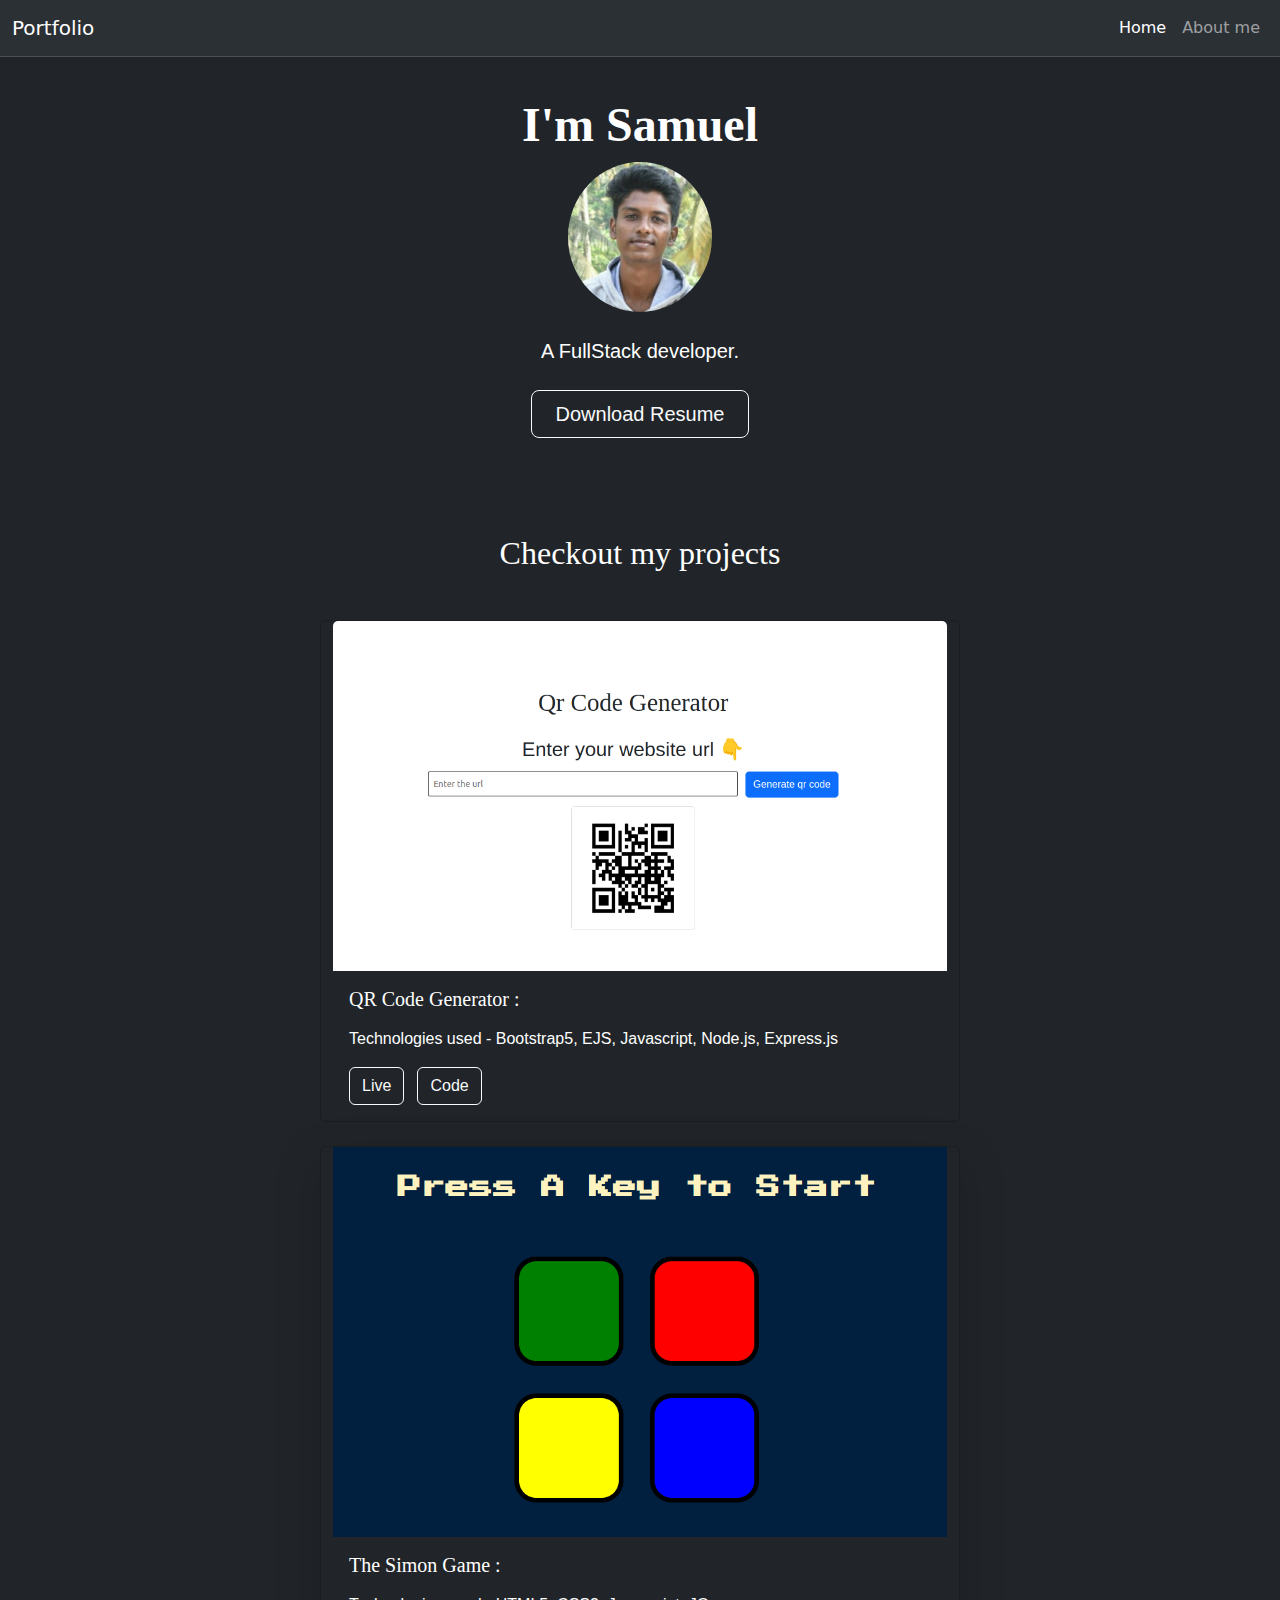
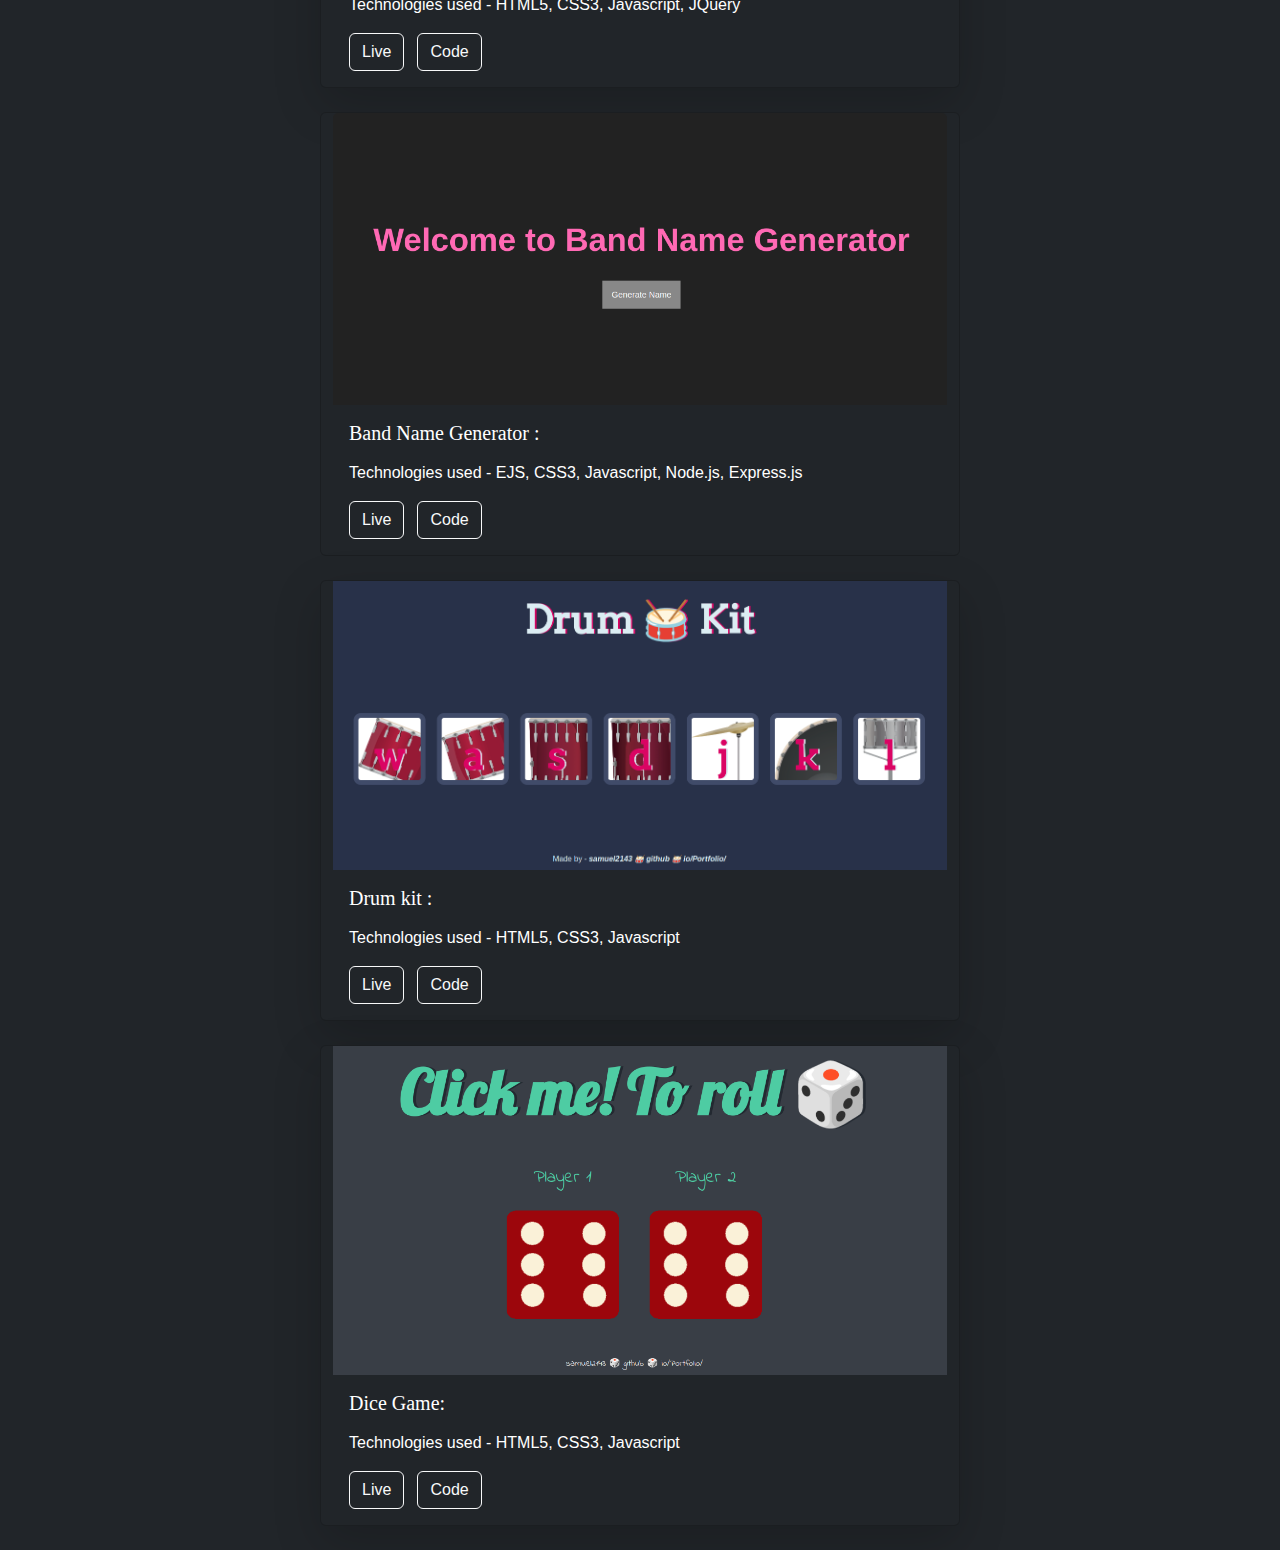
<file: index.html>
<!DOCTYPE html>
<html lang="en">
<head>
  <meta charset="UTF-8">
  <meta name="viewport" content="width=device-width, initial-scale=1.0">
  <title> Portfolio Website </title>
  <link href="https://cdn.jsdelivr.net/npm/bootstrap@5.3.3/dist/css/bootstrap.min.css" rel="stylesheet" integrity="sha384-QWTKZyjpPEjISv5WaRU9OFeRpok6YctnYmDr5pNlyT2bRjXh0JMhjY6hW+ALEwIH" crossorigin="anonymous">  
  <link rel="stylesheet" href="index.css">
</head>
<body class="bg-dark">
  <header>
    <nav class="navbar navbar-expand-sm fixed-top bg-body-tertiary bg-dark border-bottom border-body" data-bs-theme="dark">
      <div class="container-fluid">
        <a class="navbar-brand" href="index.html"> Portfolio </a>
        <button class="navbar-toggler" type="button" data-bs-toggle="collapse" data-bs-target="#navbarNavDropdown" aria-controls="navbarNavDropdown" aria-expanded="false" aria-label="Toggle navigation">
          <span class="navbar-toggler-icon"></span>
        </button>
        <div class="collapse navbar-collapse justify-content-end" id="navbarNavDropdown">
          <ul class="navbar-nav">
            <li class="nav-item">
              <a class="nav-link active" aria-current="page" href="index.html">Home</a>
            </li>
            <li class="nav-item">
              <a class="nav-link" href="about.html">About me</a>
            </li>
          </ul>
        </div>
      </div>
    </nav>
  </header>
  <section>
    <div class="px-4 py-5 my-5 text-center">
      <h1 class="display-5 fw-bold text-white"> I'm Samuel </h1>
      <img class="d-block mx-auto mb-4 rounded-circle" src="images/photo1.jpeg" alt="" height="150">
      <div class="col-lg-6 mx-auto">
        <p class="lead mb-4 text-white"> A FullStack developer.</p>
        <div class="d-grid gap-2 d-sm-flex justify-content-sm-center">
          <a href="https://drive.google.com/file/d/1or2VmEo8-7PqoSrTNEwR6WdlqujPZ1vf/view?usp=drive_link" target="_blank">
            <button type="button" class="btn btn-outline-light btn-lg px-4 gap-3">Download Resume</button>
          </a>
      </div>
    </div>
  </section>
  <section>
    <h2 class="text-white text-center mb-5"> Checkout my projects </h2>
    <div class="container">
      <div class="row justify-content-center mb-4">
        <div class="card text-bg-dark" style="width: 40rem;">
          <img src="images/qrcode-screenshot.png" class="card-img-top" alt="Social-links">
          <div class="card-body">
            <h5 class="card-title mb-3"> QR Code Generator : </h5>
            <p class="card-text">Technologies used - Bootstrap5, EJS, Javascript, Node.js, Express.js </p>
            <a href="https://qr-code-generator-ijfn.onrender.com/" class="btn btn-outline-light me-2" target="_blank"> Live </a>
            <a href="https://github.com/Samuel2143/Qr-code-generator" class="btn btn-outline-light" target="_blank"> Code </a>
          </div>
        </div>
      </div>
      <div class="row justify-content-center mb-4">
        <div class="card text-bg-dark shadow-lg" style="width: 40rem;">
          <img src="images/Simongame-screenshot.png" class="object-fit-fill img-fluid" alt="Tindog">
          <div class="card-body">
            <h5 class="card-title mb-3">The Simon Game :</h5>
            <p class="card-text">Technologies used - HTML5, CSS3, Javascript, JQuery </p>
            <a href="https://samuel2143.github.io/Simon-game/" class="btn btn-outline-light me-2" target="_blank"> Live </a>
            <a href="https://github.com/Samuel2143/Simon-game" class="btn btn-outline-light" target="_blank"> Code </a>
          </div>
        </div>
      </div>
      <div class="row justify-content-center mb-4">
        <div class="card text-bg-dark" style="width: 40rem;">
          <img src="images/Band-screenshot.png" class="card-img-top" alt="Recipe-page">
          <div class="card-body">
            <h5 class="card-title mb-3">Band Name Generator : </h5>
            <p class="card-text">Technologies used - EJS, CSS3, Javascript, Node.js, Express.js </p>
            <a href="https://band-name-generator-idu4.onrender.com/" class="btn btn-outline-light me-2" target="_blank"> Live </a>
            <a href="https://github.com/Samuel2143/Band-name-generator" class="btn btn-outline-light" target="_blank"> Code </a>
          </div>
        </div>
      </div>
      <div class="row justify-content-center mb-4">
        <div class="card text-bg-dark shadow-lg" style="width: 40rem;">
          <img src="images/Drum-kit-screenshot.png" class="object-fit-fill img-fluid" alt="Drumkit">
          <div class="card-body">
            <h5 class="card-title mb-3">Drum kit :</h5>
            <p class="card-text">Technologies used - HTML5, CSS3, Javascript </p>
            <a href="https://samuel2143.github.io/Drum-kit/" class="btn btn-outline-light me-2" target="_blank"> Live </a>
            <a href="https://github.com/Samuel2143/Drum-kit" class="btn btn-outline-light" target="_blank"> Code </a>
          </div>
        </div>
      </div>
      <div class="row justify-content-center mb-4">
        <div class="card text-bg-dark shadow-lg" style="width: 40rem;">
          <img src="images/Dice-game-screenshot.png" class="object-fit-fill img-fluid" alt="Dice Game">
          <div class="card-body">
            <h5 class="card-title mb-3">Dice Game:</h5>
            <p class="card-text">Technologies used - HTML5, CSS3, Javascript </p>
            <a href="https://samuel2143.github.io/Dice-game/" class="btn btn-outline-light me-2" target="_blank"> Live </a>
            <a href="https://github.com/Samuel2143/Dice-game" class="btn btn-outline-light" target="_blank"> Code </a>
          </div>
        </div>
      </div>
    </div>
  </div>
  </section>
  <script src="https://cdn.jsdelivr.net/npm/bootstrap@5.3.3/dist/js/bootstrap.bundle.min.js" integrity="sha384-YvpcrYf0tY3lHB60NNkmXc5s9fDVZLESaAA55NDzOxhy9GkcIdslK1eN7N6jIeHz" crossorigin="anonymous"></script>
</body>
</html>
</file>
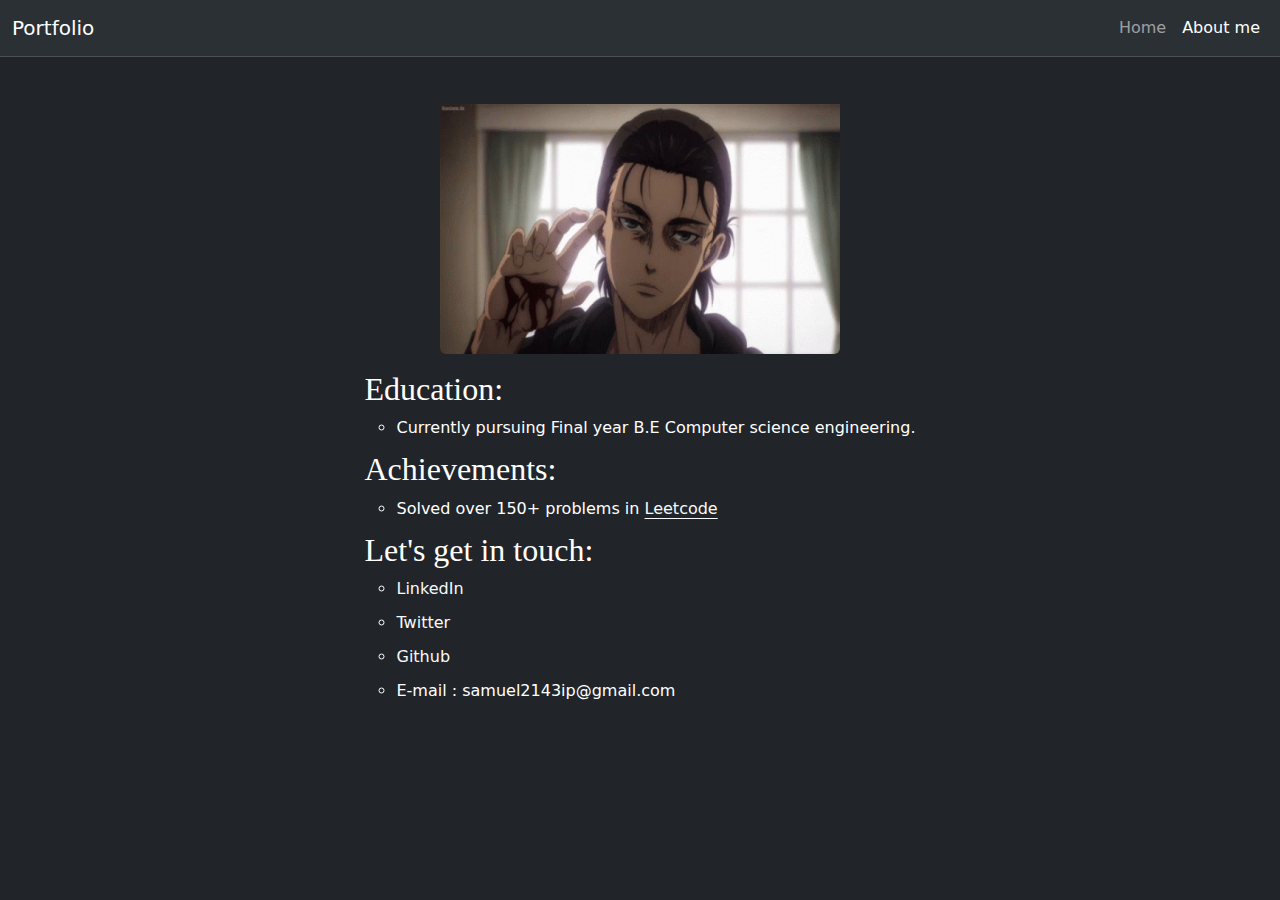
<file: about.html>
<!DOCTYPE html>
<html lang="en">
<head>
  <meta charset="UTF-8">
  <meta name="viewport" content="width=device-width, initial-scale=1.0">
  <title>About me</title>
  <link href="https://cdn.jsdelivr.net/npm/bootstrap@5.3.3/dist/css/bootstrap.min.css" rel="stylesheet" integrity="sha384-QWTKZyjpPEjISv5WaRU9OFeRpok6YctnYmDr5pNlyT2bRjXh0JMhjY6hW+ALEwIH" crossorigin="anonymous">  
  <link rel="stylesheet" href="index.css">
</head>
<body class="bg-dark text-white m-0 p-0">
  <header>
    <nav class="navbar navbar-expand-sm fixed-top bg-body-tertiary bg-dark border-bottom border-body" data-bs-theme="dark">
      <div class="container-fluid">
        <a class="navbar-brand" href="index.html"> Portfolio </a>
        <button class="navbar-toggler" type="button" data-bs-toggle="collapse" data-bs-target="#navbarNavDropdown" aria-controls="navbarNavDropdown" aria-expanded="false" aria-label="Toggle navigation">
          <span class="navbar-toggler-icon"></span>
        </button>
        <div class="collapse navbar-collapse justify-content-end" id="navbarNavDropdown">
          <ul class="navbar-nav">
            <li class="nav-item">
              <a class="nav-link" aria-current="page" href="index.html">Home</a>
            </li>
            <li class="nav-item">
              <a class="nav-link active" href="about.html">About me</a>
            </li>
          </ul>
        </div>
      </div>
    </nav>
  </header>
  <section>
    <div class="container d-flex flex-column align-items-center mt-5 pt-5">
      <div class="row my-2">
        <div class="col"><img src="images/eren.gif" alt="eren yeager" class="rounded-bottom img"></div>
      </div>
      <div class="row my-2">
        <div class="col">
          <ul class="list-unstyled">
            <li class="list"><h2>Education:</h2>
              <ul>
                <li class="list"> Currently pursuing Final year B.E Computer science engineering. </li>
              </ul>
            </li>
            <li class="list"><h2> Achievements:</h2>
              <ul>
                <li class="list"> Solved over 150+ problems in
                  <a class="link-light link-underline-light link-offset-2 link-offset-3-hover" href="https://leetcode.com/samuel2143ip/" target="_blank">Leetcode</a>
                </li>
              </ul>
            </li>
            <li class="list"><h2> Let's get in touch: </h2>
              <ul>
                <li class="list"><a class="link-light link-offset-2 link-offset-3-hover link-underline link-underline-opacity-0 link-underline-opacity-75-hover" href="https://www.linkedin.com/in/samuel-i-a30978239/" target="_blank"> LinkedIn </a></li>
                <li class="list"><a class="link-light link-offset-2 link-offset-3-hover link-underline link-underline-opacity-0 link-underline-opacity-75-hover" href="https://twitter.com/samuel2143ip" target="_blank"> Twitter </a></li>
                <li class="list"><a class="link-light link-offset-2 link-offset-3-hover link-underline link-underline-opacity-0 link-underline-opacity-75-hover" href="https://github.com/Samuel2143" target="_blank"> Github </a></li>
                <li class="list">E-mail : samuel2143ip@gmail.com </li>
              </ul>
            </li>
          </ul>
        </div>
      </div>
    </div>
  </section>
  <script src="https://cdn.jsdelivr.net/npm/bootstrap@5.3.3/dist/js/bootstrap.bundle.min.js" integrity="sha384-YvpcrYf0tY3lHB60NNkmXc5s9fDVZLESaAA55NDzOxhy9GkcIdslK1eN7N6jIeHz" crossorigin="anonymous"></script>
</body>
</html>
</file>
<file: index.css>
body::-webkit-scrollbar {
  width: 0;  /* Remove scrollbar space */
  background: transparent;  /* Optional: just make scrollbar invisible */
}

h1,h2,h5{
  font-family: serif;
}
p,.btn{
  font-family: Verdana, Geneva, Tahoma, sans-serif
}
.img{
  width: 400px;
  height: 250px;
}
.list,.link-light{
  margin-bottom: 10px;
}
</file>
